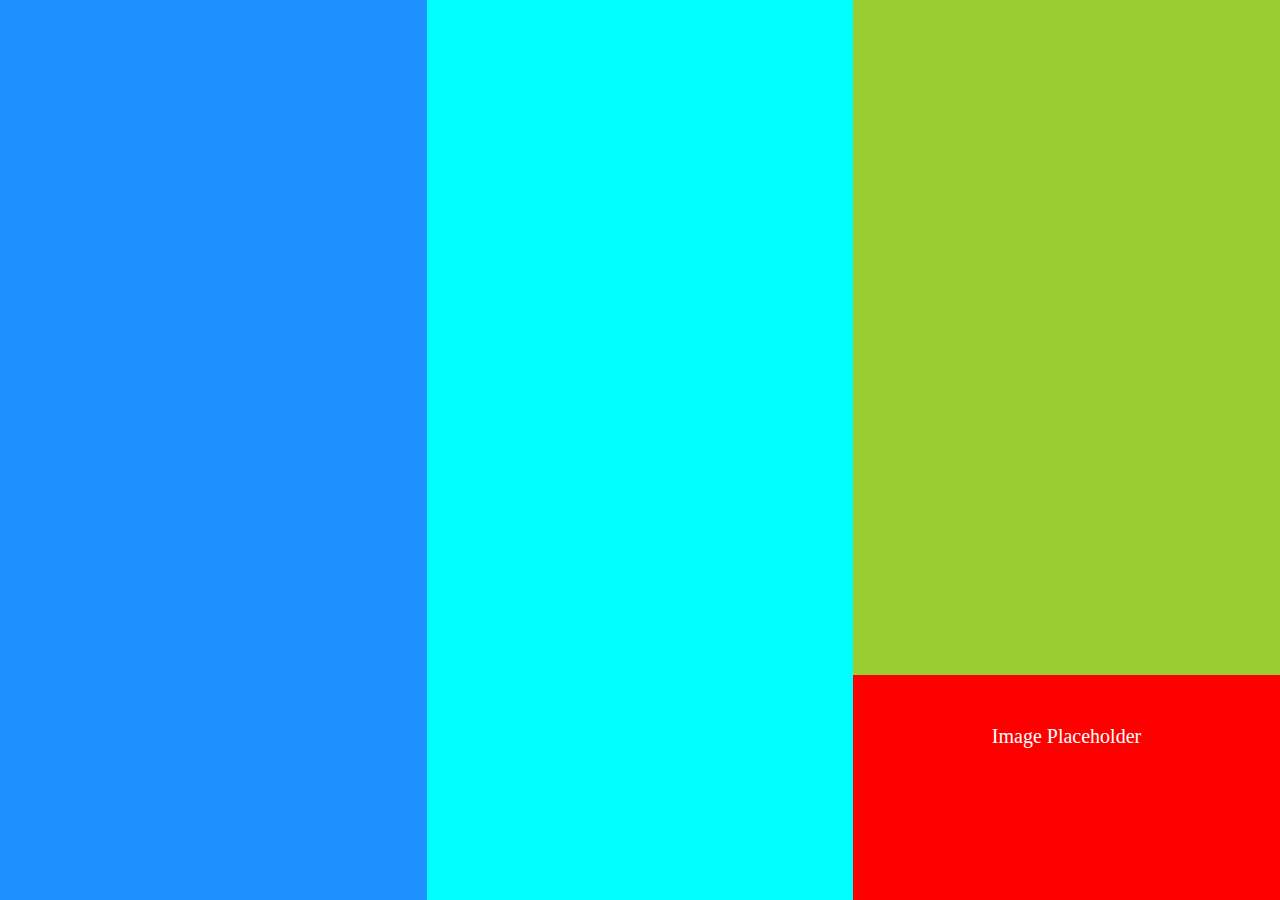
<file: second/index.html>
<!doctype html>
<html>
<head>
	<link rel="stylesheet" href="style.css"/>
</head>
<body>
	<div class="blue"></div>
	<div class="green"></div>
	<div>
		<div class="yellow"></div>
		<div class="cornerImage">Image Placeholder</div>
	</div>
    
</body>
</html>
</file>
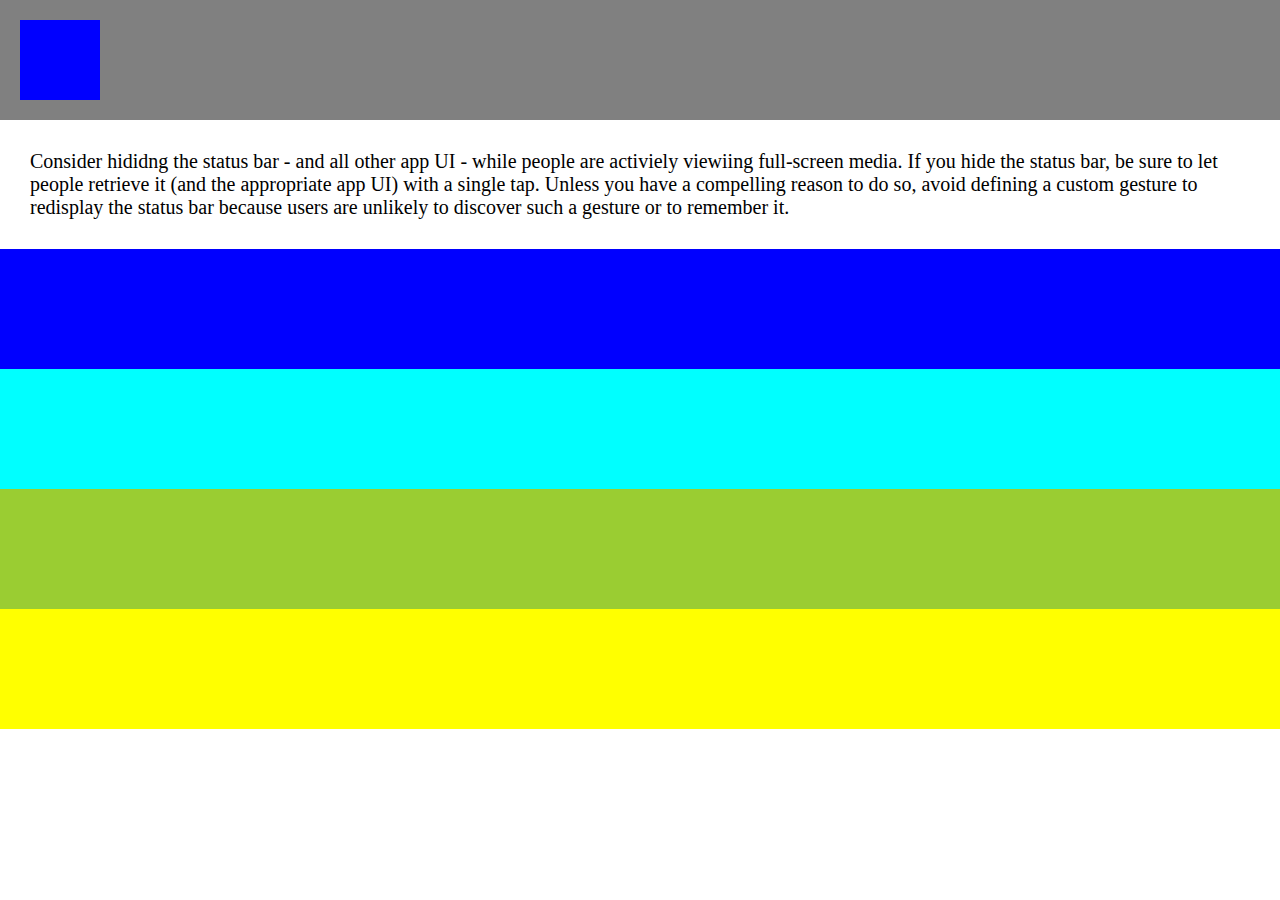
<file: third/index.html>
<!DOCTYPE html>
<html>
	<head>
		<link rel="stylesheet" href="style.css">
	</head>
	<body>
		<header>
			<div></div>
		</header>
		<p>Consider hididng the status bar - and all other app UI - while people are activiely viewiing full-screen media.  If you hide the status bar, be sure to let people retrieve it (and the appropriate app UI) with a single tap.  Unless you have a compelling reason to do so, avoid defining a custom gesture to redisplay the status bar because users are unlikely to discover such a gesture or to remember it.</p>
		<div class="first"></div>
		<div class="second"></div>
		<div class="third"></div>
		<div class="fourth"></div>
	</body>
</html>
</file>
<file: second/style.css>
html, body {
    width: 100%;
    height: 100%;
    margin: 0;
}

div {
	width: 33.33%;
    height: 100%;
	float: left;
}

.blue {
    background-color: dodgerblue;
}

.green {
    background-color: aqua;
}

.yellow {
    background-color: yellowgreen;
    width: 100%;
    height: 75%;
}

.cornerImage {
    width: 100%;
    height: 25%;
    background-color: red;
    text-align: center;
    color: white;
    font-size: 20px;
    padding: 50px;
    box-sizing: border-box;
}
</file>
<file: third/style.css>
html, body {
	width: 100%;
	height: 100%;
	margin: 0;
}

p {
	margin: 30px;
	font-size: 20px;
}
header {
	width: 100%;
	height: 80px;
	background: gray;
	padding: 20px;
}

header div {
	width: 80px;
	height: 80px;
	background: blue;
}

div {
	width: 100%;
	height: 120px;
}

.first {
	background: blue;
}

.second {
	background: aqua;
}

.third {
	background: yellowgreen;
}

.fourth {
	background: yellow;
}
</file>
